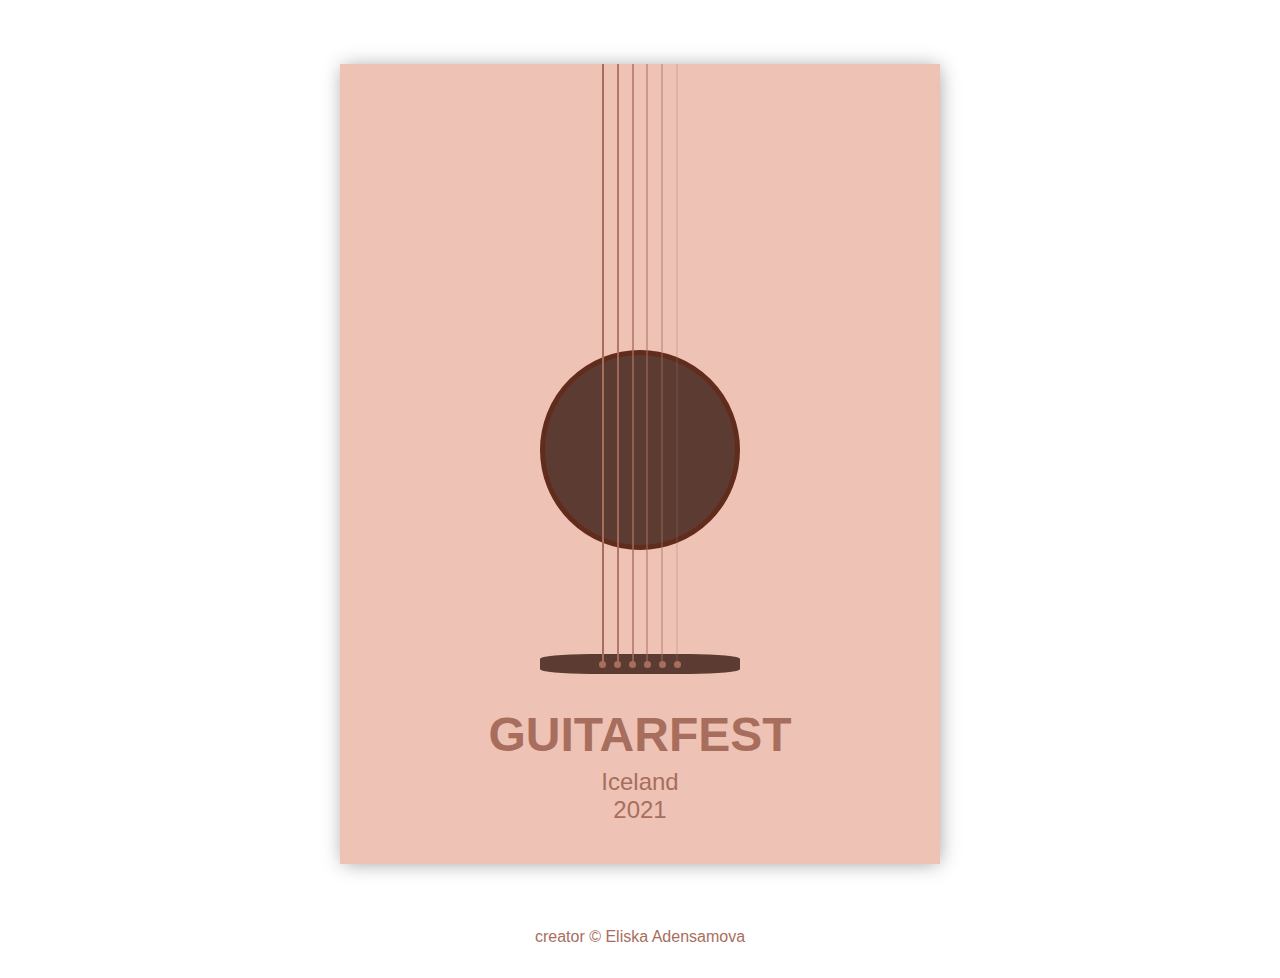
<file: index.html>
<!DOCTYPE html>
<html lang='en'>

<head>
  <meta charset='UTF-8' />
  <title>Guitarfest</title>
  <link rel='stylesheet' href='styles.css' />
</head>

<body>

  <!-- main page -->
  <main class='rectangle'>
    <div class='rectangle-grid'>

      <!-- text on the poster -->
      <h1>guitarfest <br></h1>
      <p>Iceland<br>
        2021</p>

      <!-- shapes -->
      <div class='round-grid-item1'></div>
      <div class='rectangle-grid-item2'></div>

      <!-- strings -->
      <div class='stringe-grid'>
        <div class='stringe1'></div>
        <div class='stringe2'></div>
        <div class='stringe3'></div>
        <div class='stringe4'></div>
        <div class='stringe5'></div>
        <div class='stringe6'></div>
      </div>

      <!-- dots on a guitar-->
      <div class='dot-line'>
        <div class='dot1'></div>
        <div class='dot2'></div>
        <div class='dot3'></div>
        <div class='dot4'></div>
        <div class='dot5'></div>
        <div class='dot6'></div>
      </div>
    </div>
    <div></div>

  </main>

  <!-- footer -->
  <footer class="footer">
    <p>
      creator &copy;
      <a href="https://liadensam.github.io/HTML_CSS_layouting/">Eliska Adensamova</a>
    </p>
  </footer>

</body>

</html>
</file>
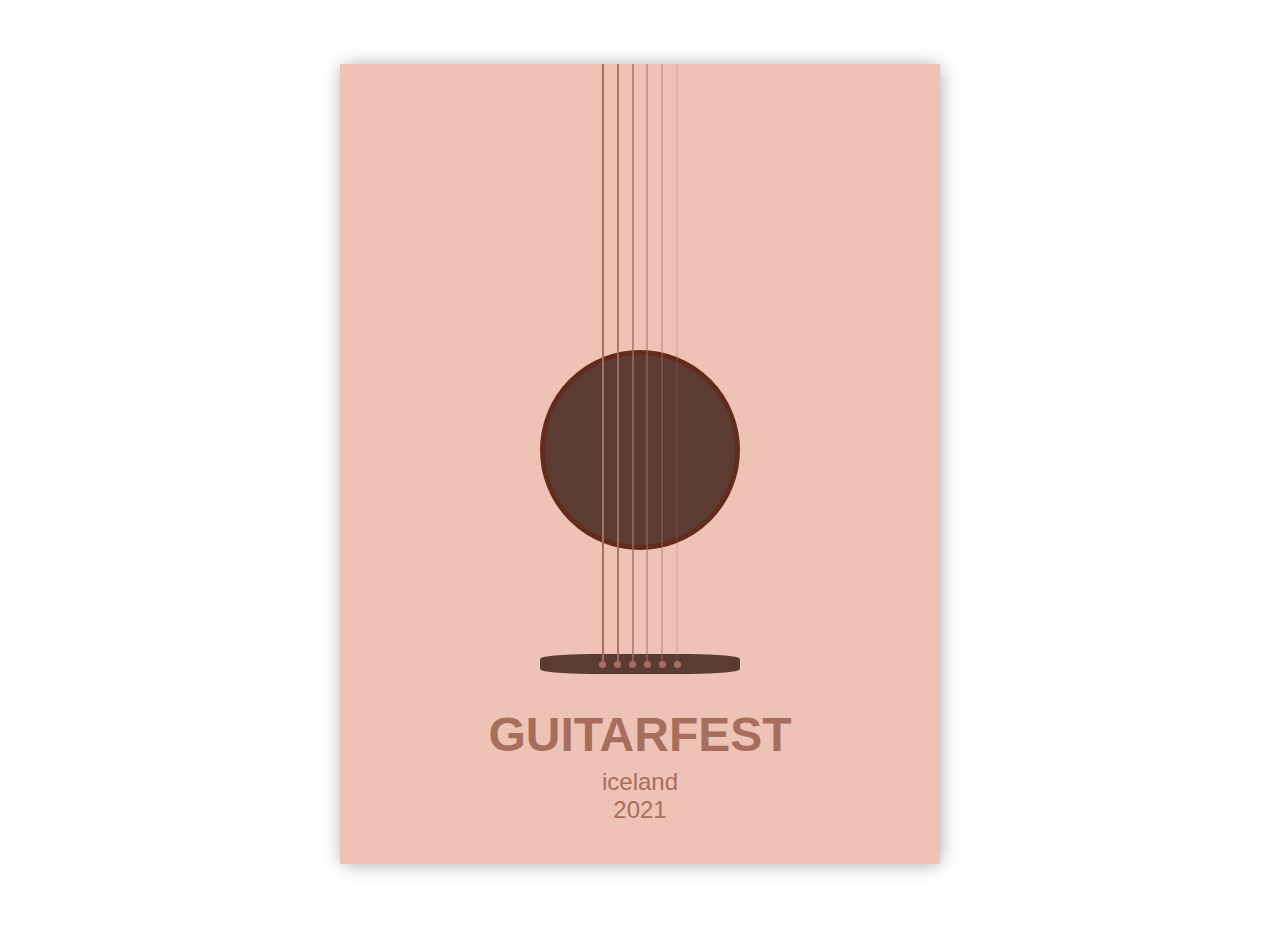
<file: findex.html>
<!DOCTYPE html>
<html lang='en'>

<head>
  <meta charset='UTF-8' />
  <title>Guitarfest</title>
  <link rel='stylesheet' href='styles.css' />
</head>

<body>

  <main class='rectangle'>
    <div class='rectangle-grid'>

      <h1>guitarfest <br></h1>
      <p>iceland<br>
        2021</p>

      <div class='round-grid-item1'></div>
      <div class='rectangle-grid-item2'></div>


      <div class='stringe-grid'>
        <div class='stringe1'></div>
        <div class='stringe2'></div>
        <div class='stringe3'></div>
        <div class='stringe4'></div>
        <div class='stringe5'></div>
        <div class='stringe6'></div>
      </div>

      <div class='dot-line'>
        <div class='dot1'></div>
        <div class='dot2'></div>
        <div class='dot3'></div>
        <div class='dot4'></div>
        <div class='dot5'></div>
        <div class='dot6'></div>
      </div>
    </div>


  </main>

</body>

</html>
</file>
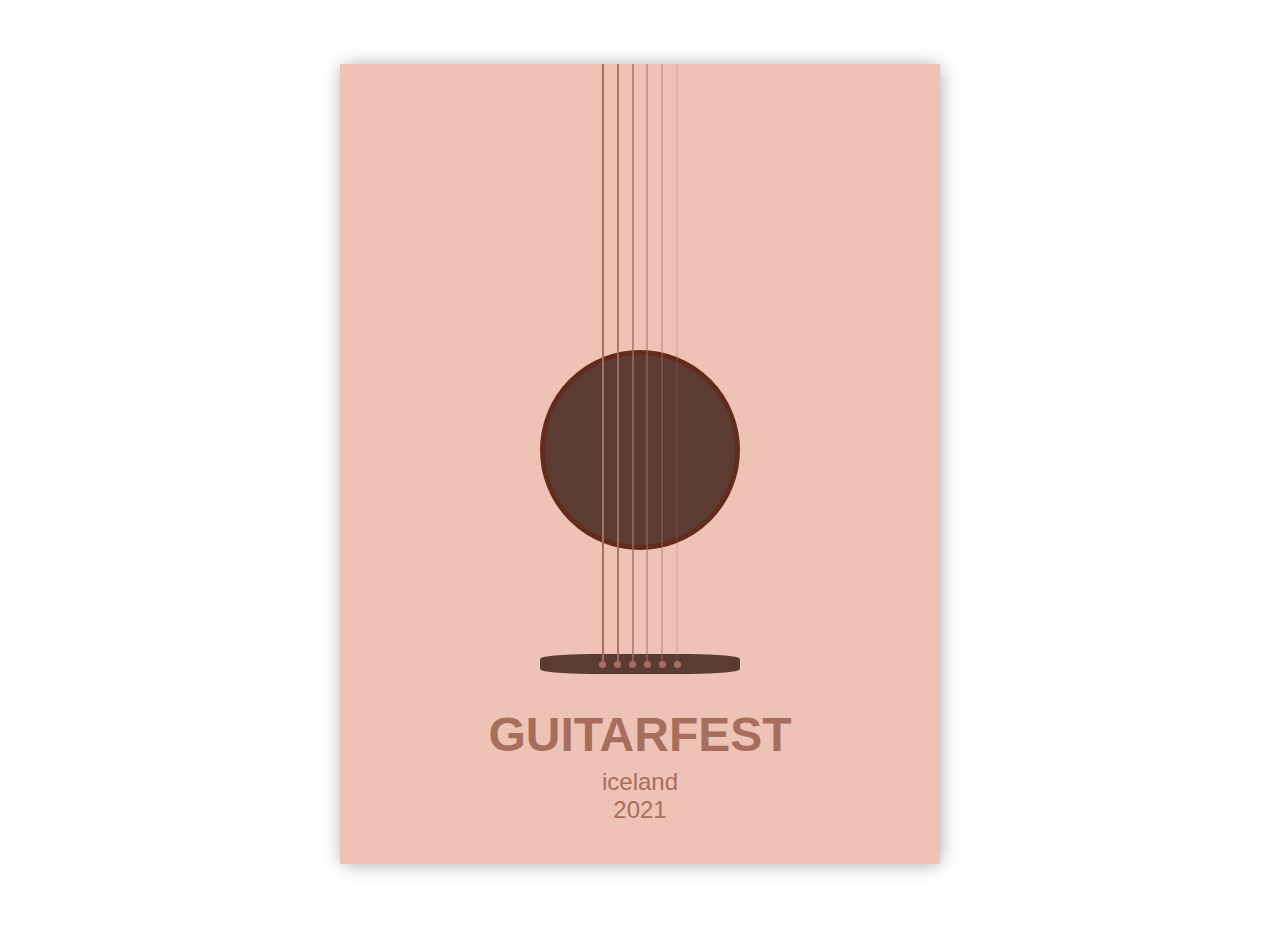
<file: flexbox.html>
<!DOCTYPE html>
<html lang='en'>

<head>
  <meta charset='UTF-8' />
  <title>Some Web Page</title>
  <link rel='stylesheet' href='styles.css' />
</head>

<body>

  <main class='rectangle'>
    <div class='rectangle-grid'>

      <h1>guitarfest <br></h1>
      <p>iceland<br>
        2021</p>

      <div class='round-grid-item1'></div>
      <div class='rectangle-grid-item2'></div>


      <div class='stringe-grid'>
        <div class='stringe1'></div>
        <div class='stringe2'></div>
        <div class='stringe3'></div>
        <div class='stringe4'></div>
        <div class='stringe5'></div>
        <div class='stringe6'></div>
      </div>

      <div class='dot-line'>
        <div class='dot1'></div>
        <div class='dot2'></div>
        <div class='dot3'></div>
        <div class='dot4'></div>
        <div class='dot5'></div>
        <div class='dot6'></div>
      </div>
    </div>


  </main>

</body>

</html>
</file>
<file: styles.css>
* {
  margin: 0;
  padding: 0;
  box-sizing: border-box;
}

/* @font-face {
  font-family: "Rubik";
  src: url("https://fonts.google.com/specimen/Rubik");
} */

@font-face {
  font-family: "Josefin Sans, sans-serif";
  src: url("https://fonts.googleapis.com/css2?family=Josefin+Sans&display=swap");
}


body {
  font-family: 'Josefin Sans', sans-serif;
  position: relative;
}

.rectangle {
  display: flex;
  justify-content: center;
  margin-top: 4rem;
  margin-bottom: 4rem;
}

.rectangle-grid {
  width: 600px;
  height: 800px;
  /* background-color: #FFCD6A; */
  background-color: #eec3b6;
  color: #A86E5D;
  font-size: 2rem;
  display: flex;
  flex-direction: column;
  align-items: center;
  justify-content: center;
  position: relative;
  z-index: 1;
  box-shadow: 1px 1px 19px -2px rgba(0, 0, 0, 0.39);
}

.rectangle-grid >h1 {
  text-transform: uppercase;
  text-align: center;
  position: absolute;
  font-size: 3rem;
  top: 40.2rem;
}

.rectangle-grid >p {
  /* text-transform: uppercase; */
  text-align: center;
  position: absolute;
  top: 44rem;
  font-weight: 500;
  font-size: 1.5rem;
}


.round-grid-item1 {
  width: 200px;
  height: 200px;
  border-radius: 50%;
  background-color: #5C3C32;
  border: 5px solid #612C1C;
  margin-top: 6rem;
}


.rectangle-grid-item2 {
  width: 200px;
  height: 20px;
  border-radius: 25%;
  background-color: #5C3C32;
  margin-top: 6.5rem;
 
}

.stringe-grid {
  display: flex;
  position: absolute;
  z-index: 2;
  margin-bottom: 12.5rem;
  overflow: hidden;
}

.stringe1,
.stringe2,
.stringe3,
.stringe4,
.stringe5 {
  width: 2px;
  background-color: #A86E5D;
  margin-right: .8rem;
  animation-name: bounce;
  animation-duration: 2s;
  animation-iteration-count: infinite;
}

.stringe2 { opacity: 0.9;}
.stringe3 { opacity: 0.7;}
.stringe4 { opacity: 0.5;}
.stringe5 { opacity: 0.4;}

.stringe6 {
  width: 2px;
  height: 600px;
  background-color: #A86E5D;
  opacity: 0.2;
  animation-name: bounce;
  animation-duration: 2s;
  animation-iteration-count: infinite;
}

.dot-line {
display: flex;
position: absolute;
z-index: 3;
margin-left: .5rem;
}

.dot1,
.dot2,
.dot3,
.dot4,
.dot5,
.dot6 {
  width: 7px;
  height: 7px;
  border-radius: 50%;
  background-color: #A86E5D;
  margin-top: 25rem;
  margin-right: .5rem;
}


.footer {
  display: flex;
  justify-content: center;
  margin-bottom: 2rem;
  color: #A86E5D;
}

a {
  text-decoration: none;
  color: #A86E5D
}

a:hover {
  color: #612C1C;
}

@keyframes bounce {
  0% {
    transform: translateY(0px);
    transform: translateZ(0px);
  }
  40% {
    transform: translateY(-25px);
  }
  80%,
  100% {
    transform: translateY(0px);
  }
}


.stringe1 {
  animation-delay: 0.1s;
}
.stringe2 {
  animation-delay: 0.2s;
}
.stringe3 {
  animation-delay: 0.3s;
}
.stringe4 {
  animation-delay: 0.4s;
}
.stringe5 {
  animation-delay: 0.5s;
}
.stringe6 {
  animation-delay: 0.6s;
}
</file>
